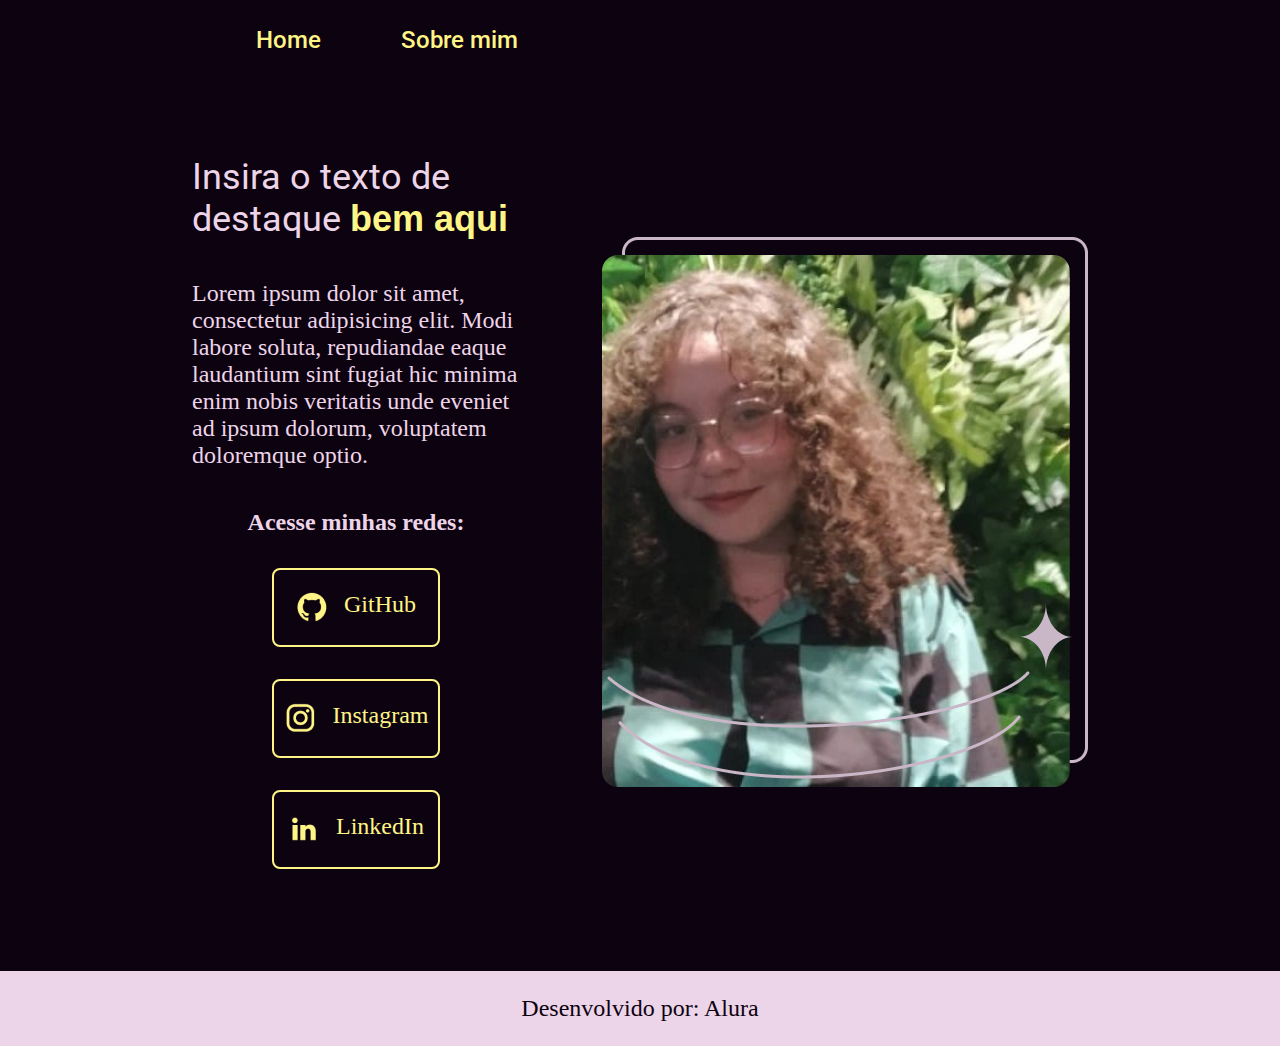
<file: index.html>
<!DOCTYPE html>
<html lang="pt-br">

<head>
	<meta charset="UTF-8">
	<meta http-equiv="X-UA-Compatible" content="IE=edge">
	<meta name="viewport" content="width=device-width, initial-scale=1.0">

	<link rel="shortcut icon" href="favicon.ico" type="image/x-icon">
	<link rel="stylesheet" href="./styles/style.css">
	<title>Portfólio</title>
</head>

<body>
	<header class="cabecalho">
		<nav class="cabecalho__menu">
			<a class="cabecalho__links" href="index.html">Home</a>
			<a class="cabecalho__links" href="about.html">Sobre mim</a>
		</nav>

	</header>
	<main class="apresentacao">
		<section class="apresentacao__conteudo">
			<h1 class="apresentacao__titulo">Insira o texto de destaque
				<strong class="titulo-destaque">bem aqui</strong>
			</h1>
			<p class="apresentacao__texto"> Lorem ipsum dolor sit amet, consectetur adipisicing elit. Modi labore soluta, repudiandae eaque laudantium sint fugiat hic minima enim nobis veritatis unde eveniet ad ipsum dolorum, voluptatem doloremque optio.</p>

			<div class="apresentacao__links">
				<h2 class="apresentacao__links__subtitulo">Acesse minhas redes:</h2>

				<a class="apresentacao__links__navegacao" href="https://github.com/ThuanneRamos">
					<img src="./assets/Github.png">
					GitHub
				</a>
				<a class="apresentacao__links__navegacao" href="https://instagram.com/ThuanneRamos">
					<img src="./assets/instagram.png">
					Instagram
				</a>
				<a class="apresentacao__links__navegacao" href="https://linkedin.com/ThuanneRamos">
					<img class="apresentacao__image" src="./assets/linkedin.png">
					LinkedIn
				</a>
			</div>
		</section>
		<img src="./assets/Image.png">
	</main>
	<footer class="rodape">
		<p>Desenvolvido por: Alura</p>
	</footer>
</body>

</html>
</file>
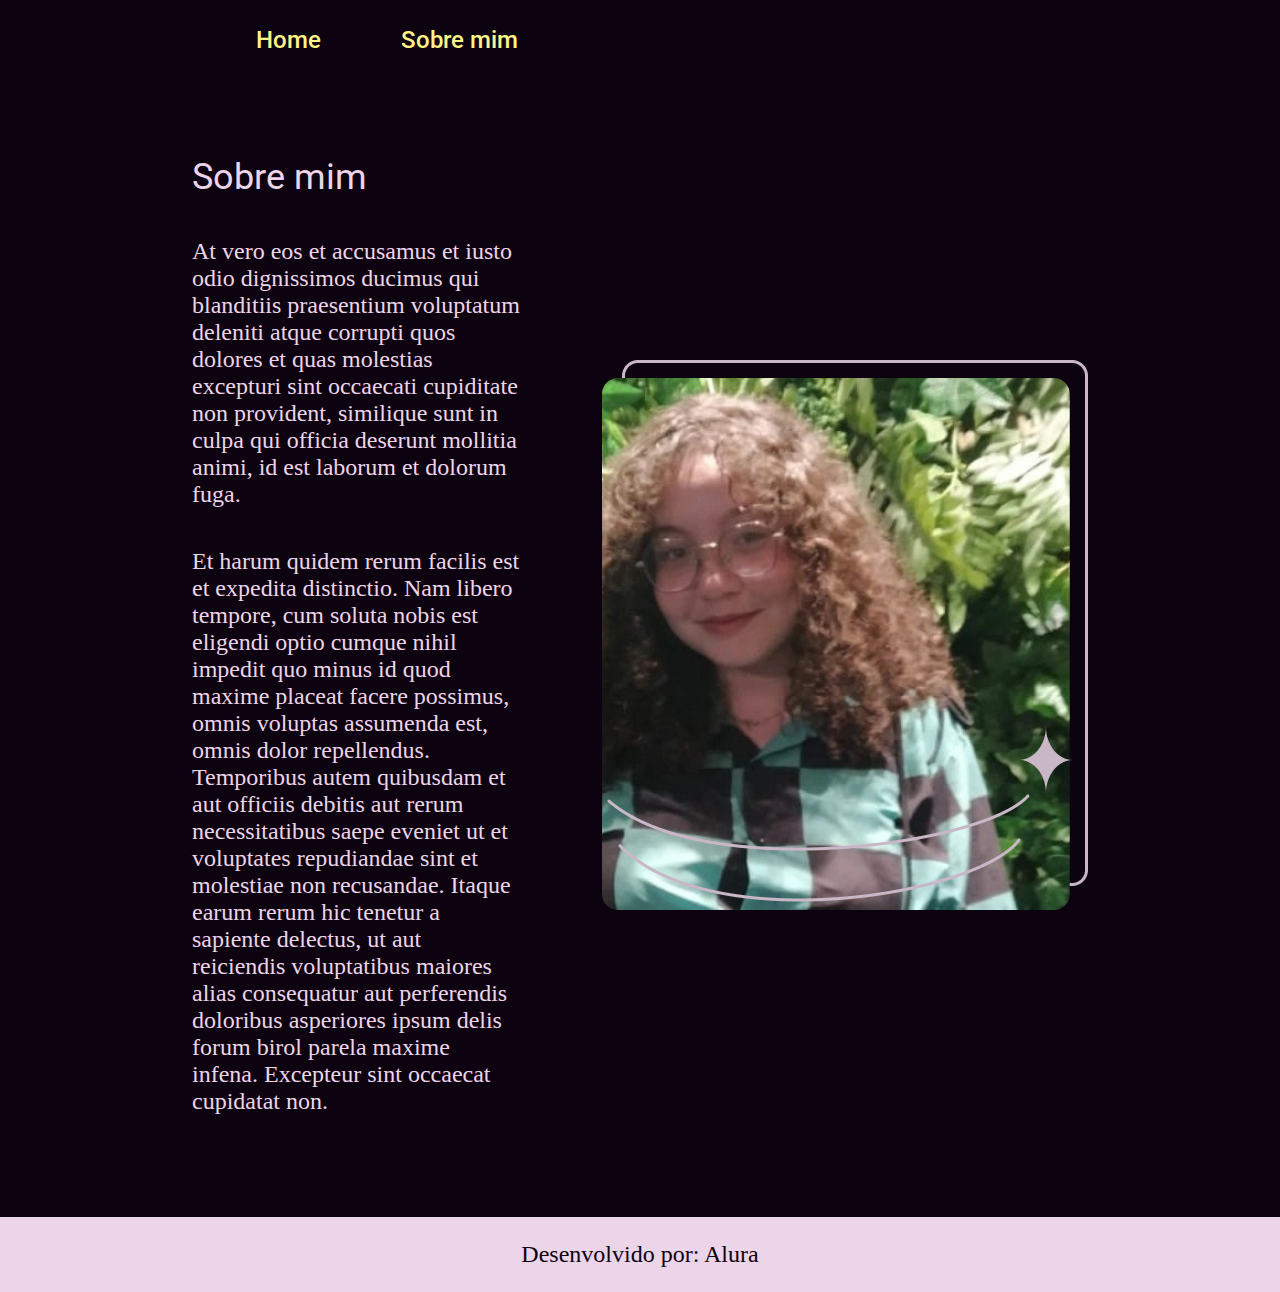
<file: about.html>
<!DOCTYPE html>
<html lang="pt-br">
<head>
    <meta charset="UTF-8">
    <meta http-equiv="X-UA-Compatible" content="IE=edge">
    <meta name="viewport" content="width=device-width, initial-scale=1.0">
    <link rel="stylesheet" href="./styles/style.css">
    <title>Sobre mim</title>
</head>
<body>
    <header class="cabecalho">

		<nav class="cabecalho__menu">
			<a class="cabecalho__links" href="index.html">Home</a>
			<a class="cabecalho__links" href="about.html">Sobre mim</a>
		</nav>

	</header>
<main class="apresentacao">
    <section class="apresentacao__conteudo">
        <h1 class="apresentacao__titulo"> Sobre mim</h1>
        <p class="apresentacao__texto">At vero eos et accusamus et iusto odio dignissimos ducimus qui blanditiis praesentium voluptatum deleniti atque corrupti quos dolores et quas molestias excepturi sint occaecati cupiditate non provident, similique sunt in culpa qui officia deserunt mollitia animi, id est laborum et dolorum fuga.</p>
        <p class="apresentacao__texto"> Et harum quidem rerum facilis est et expedita distinctio. Nam libero tempore, cum soluta nobis est eligendi optio cumque nihil impedit quo minus id quod maxime placeat facere possimus, omnis voluptas assumenda est, omnis dolor repellendus. Temporibus autem quibusdam et aut officiis debitis aut rerum necessitatibus saepe eveniet ut et voluptates repudiandae sint et molestiae non recusandae. Itaque earum rerum hic tenetur a sapiente delectus, ut aut reiciendis voluptatibus maiores alias consequatur aut perferendis doloribus asperiores ipsum delis forum birol parela maxime infena. Excepteur sint occaecat cupidatat non.</p>

    </section>
    <img class="apresentacao__image" src="./assets/Image.png">
</main>
<footer class="rodape">
    <p>Desenvolvido por: Alura</p>

</footer>

</body>
</html>
</file>
<file: styles/style.css>
@import url("https://fonts.googleapis.com/css2?family=Roboto:wght@100;400;500&display=swap");

:root {
  --cor-primaria: #0d0210;
  --cor-secundaria: #edd5e9;
  --cor-terciaria: #fff586;
  --cor-hover: #56065e;
  --font-primaria: "Roboto", sans-serif;
  --font-secundaria: "Lucida", sans-serif;
}

* {
  margin: 0;
  padding: 0;
}

body {
  box-sizing: border-box;
  background-color: var(--cor-primaria);
  color: var(--cor-secundaria);
}

.cabecalho {
  padding: 2% 0% 0% 20%;
}

.cabecalho__menu {
  display: flex;
  gap: 5rem;
}

.cabecalho__links {
  text-decoration: none;
  font-family: "roboto";
  font-size: 1.5rem;
  font-weight: 500;
  color: var(--cor-terciaria);
}

.apresentacao {
  padding: 8% 15%;
  display: flex;
  align-items: center;
  justify-content: space-between;
  gap:82px;
}

.apresentacao__conteudo {
  width: 50%;
  display: flex;
  flex-direction: column;
  gap: 40px;
}

.apresentacao__titulo {
  font-family: var(--font-primaria);
  font-weight: 400;
  font-size: 2.25rem;
}

.titulo-destaque {
  font-family: var(--font-secundaria);
  color: var(--cor-terciaria);
}

.apresentacao__texto {
  font-family: "Roboto" sans-serif;
  font-size: 1.5rem;
}

.apresentacao__links {
  display: flex;
  flex-direction: column;
  justify-content: space-between;
  align-items: center;
  gap: 2rem;
}

.apresentacao__links__subtitulo {
  font-family: "lucida" sans-serif;
  font-weight: 600;
  font-size: 1.5rem;
}

.apresentacao__links__navegacao {
  text-decoration: none;
  display: flex;
  justify-content: center;
  gap: 1rem;
  width: 50%;
  text-align: center;
  border: 2px solid var(--cor-terciaria);
  border-radius: 8px;
  font-size: 1.5rem;
  font-weight: 500;
  padding: 21.5px 0;
  color: var(--cor-terciaria);
  font-family: "Roboto" sans-serif;
}

.apresentacao__links__navegacao:hover {
  background-color: var(--cor-hover);
  text-align: center;
}

.apresentacao__imagem {
  width: 50%;
  text-align: center;
}

.rodape {
  padding: 24px;
  color: var(--cor-primaria);
  background-color: var(--cor-secundaria);
  text-align: center;
  font-family: "lucida" sans-serif;
  font-size: 24px;
  font-weight: 500px;
}

@media(max-width: 1200px){
  .cabecalho{
    padding: 6%
  }

  .cabecalho__menu{
    justify-content: center;
  }

  .apresentacao{
    flex-direction: column-reverse;
    padding: 5% 
  }

  .apresentacao__conteudo{
    width: auto;
  }

}
</file>
